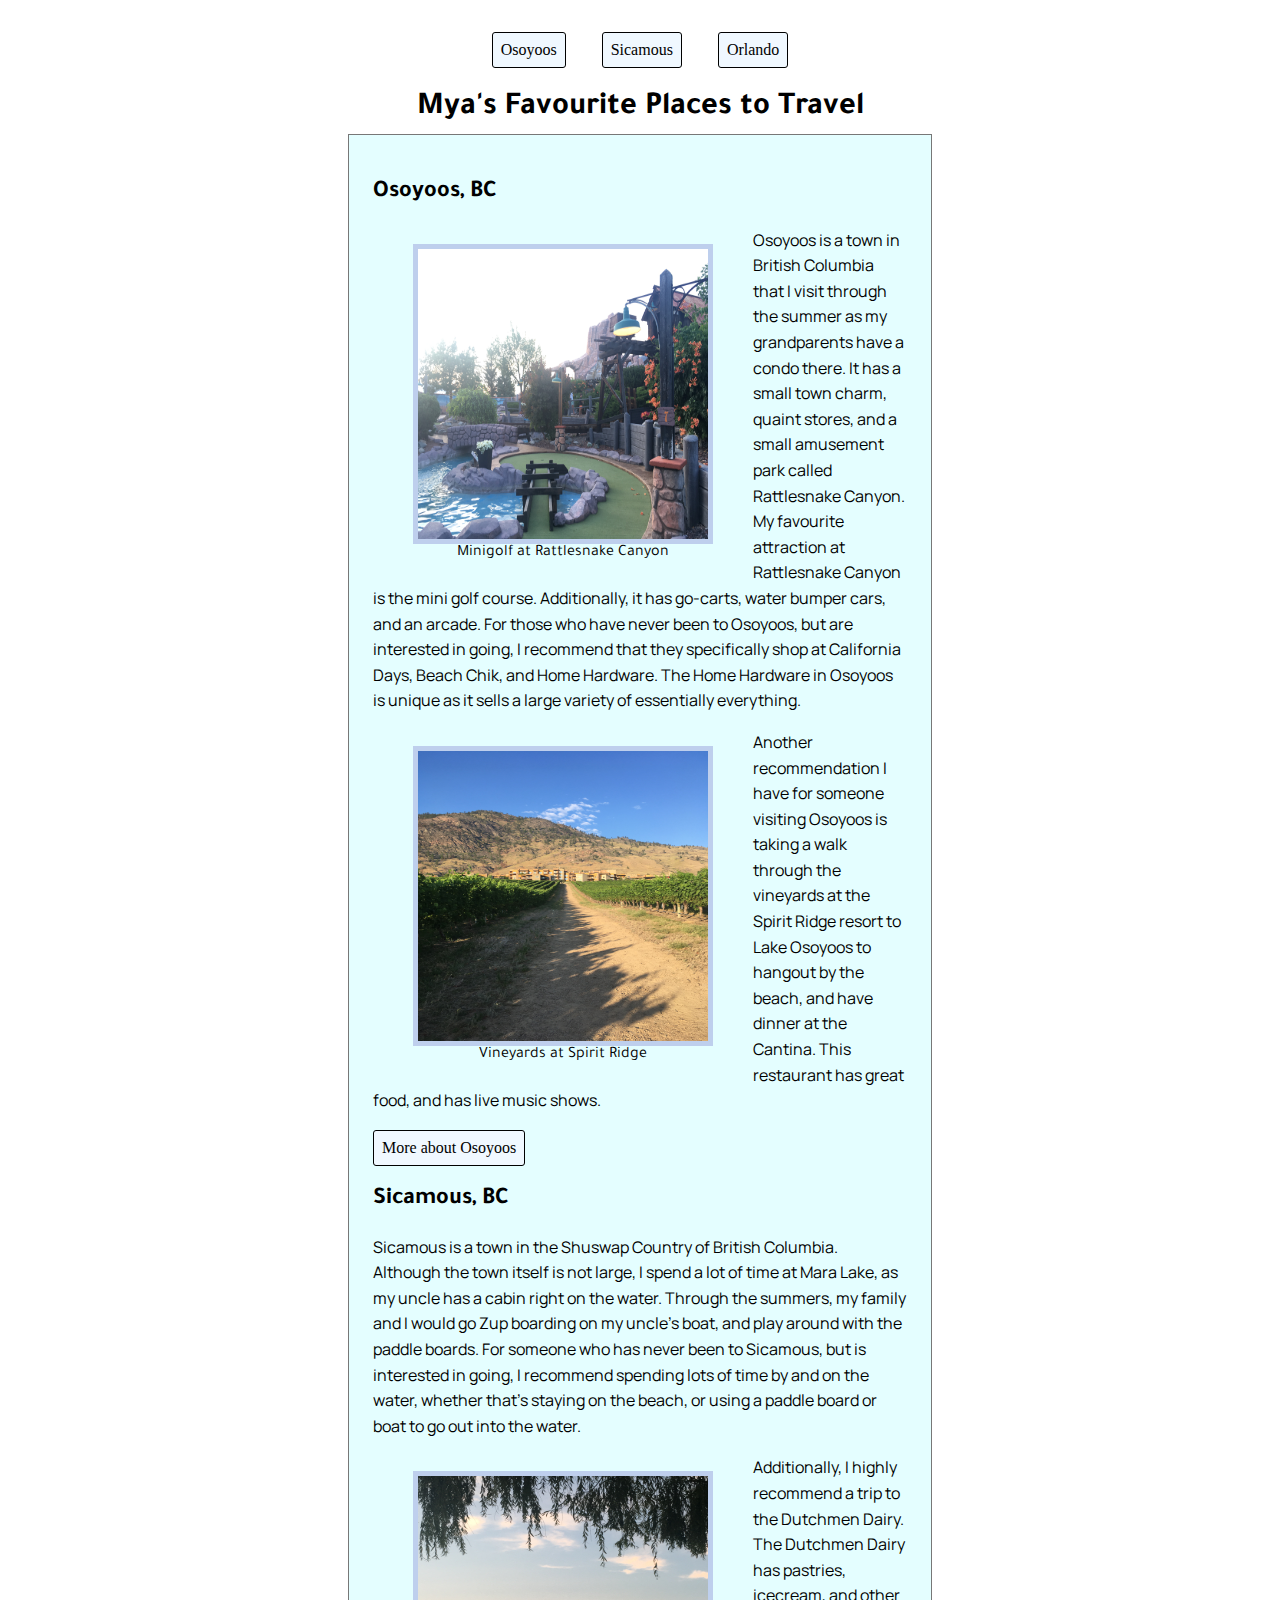
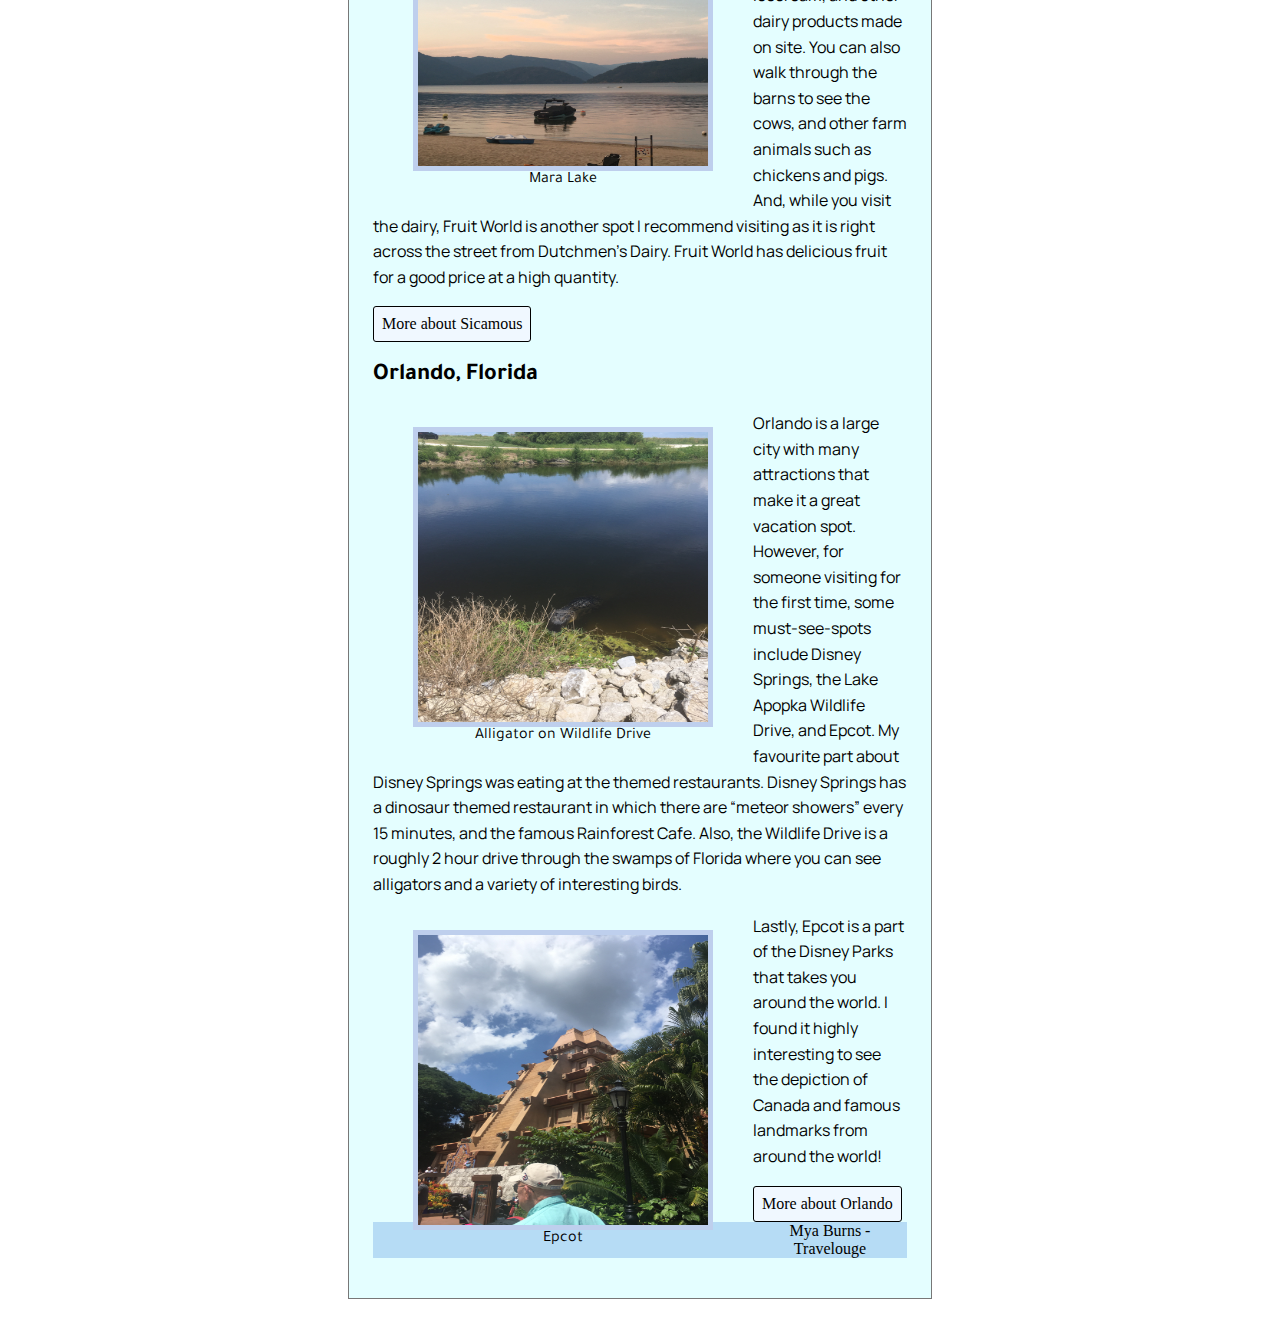
<file: index.html>
<link rel="preconnect" href="https://fonts.googleapis.com">
<link rel="preconnect" href="https://fonts.gstatic.com" crossorigin>
<link href="https://fonts.googleapis.com/css2?family=Tajawal:wght@200;300;400;500;700;800;900&display=swap" rel="stylesheet">

<link rel="preconnect" href="https://fonts.googleapis.com">
<link rel="preconnect" href="https://fonts.gstatic.com" crossorigin>
<link href="https://fonts.googleapis.com/css2?family=Manrope:wght@200..800&display=swap" rel="stylesheet">

<html lang="eng">
    <head>
    <style>
        html {
            scroll-behavior: smooth;
        }
    </style>
        <nav>
            <a href="#first-block">Osoyoos</a>
            <a href="#second-block">Sicamous</a>
            <a href="#third-block">Orlando</a>
        </nav>

        <meta name="viewport" content="width=device-width, initial-sclae=1.0">
        <link rel="stylesheet" type"text/css" href="styles.css">
        
        <title>Travelouge</title>
</head>
    <h1>Mya's Favourite Places to Travel</h1>
</header>
<body>
    
<main>

<h2>Osoyoos, BC</h2>
<article id="first-block">
    
 
<figure>
        <img src="./travelouge images/Minigolf.JPG" alt="Image of minigolf course with small river" width="300" height="300" class="img-right"/>
        <figcaption>Minigolf at Rattlesnake Canyon</figcaption>
</figure>
        <p>Osoyoos is a town in British Columbia that I visit through the summer as my grandparents have a condo there. It has a small town charm, quaint stores, and a small amusement park called Rattlesnake Canyon. My favourite attraction at Rattlesnake Canyon is the mini golf course. Additionally, it has go-carts, water bumper cars, and an arcade. For those who have never been to Osoyoos, but are interested in going, I recommend that they specifically shop at California Days, Beach Chik, and Home Hardware. The Home Hardware in Osoyoos is unique as it sells a large variety of essentially everything.</p> 
<figure>
            <img src="./travelouge images/Vineyard.JPG" alt="image of vineyards with resort at top" width="300" height="300" class="img-right"/>
            <figcaption>Vineyards at Spirit Ridge</figcaption>
</figure>
         <P>Another recommendation I have for someone visiting Osoyoos is taking a walk through the vineyards at the Spirit Ridge resort to Lake Osoyoos to hangout by the beach, and have dinner at the Cantina. This restaurant has great food, and has live  music shows.</p>
</article>
<a href=https://destinationosoyoos.com/?gad_source=1&gclid=CjwKCAiAneK8BhAVEiwAoy2HYbalI93fv5qylFfrh2mXx8V9qVbol6WFqeTC2W6GJw9HVo16APda0RoCbUQQAvD_BwE>More about Osoyoos</a>

<article id="second-block">
    <h2>Sicamous, BC</h2>
    

    <p>Sicamous is a town in the Shuswap Country of British Columbia. Although the town itself is not large, I spend a lot of time at Mara Lake, as my uncle has a cabin right on the water. Through the summers, my family and I would go Zup boarding on my uncle’s boat, and play around with the paddle boards. For someone who has never been to Sicamous, but is interested in going, I recommend spending lots of time by and on the water, whether that’s staying on the beach, or using a paddle board or boat to go out into the water.</p> 
<figure>
            <img src="./travelouge images/Lake.JPG" alt="image of lake at sunset with boat in water and mountians in the background" width="300" height="300" class="img-right"/>
            <figcaption>Mara Lake</figcaption>
</figure>
        <p>Additionally, I highly recommend a trip to the Dutchmen Dairy. The Dutchmen Dairy has pastries, icecream, and other dairy products made on site. You can also walk through the barns to see the cows, and other farm animals such as chickens and pigs. And, while you visit the dairy, Fruit World is another spot I recommend visiting as it is right across the street from Dutchmen’s Dairy. Fruit World has delicious fruit for a good price at a high quantity.</p>
</article>
<a href=https://www.guestbookvacationrentals.ca/post/top-10-family-friendly-things-to-do-in-sicamous>More about Sicamous</a>

<article id="third-block">
    <h2>Orlando, Florida</h2>

<figure>
    <img src="./travelouge images/Alligator.JPG" alt="image of water with alligator head pocking out" width="300" height="300" class="img-right"/>
    <figcaption>Alligator on Wildlife Drive</figcaption>
</figure>
    <p>Orlando is a large city with many attractions that make it a great vacation spot. However, for someone visiting for the first time, some must-see-spots include Disney Springs, the Lake Apopka Wildlife Drive, and Epcot. My favourite part about Disney Springs was eating at the themed restaurants. Disney Springs has a dinosaur themed restaurant in which there are “meteor showers” every 15 minutes, and the famous Rainforest Cafe. Also, the Wildlife Drive is a roughly 2 hour drive through the swamps of Florida where you can see alligators and a variety of interesting birds.</p> 

<figure>
            <img src="./travelouge images/Epcot.JPG" alt="image of ancient building made of stone with palm trees around it" width="300" height="300" class="img-right"/>
            <figcaption>Epcot</figcaption>
</figure>
        
    <p>Lastly, Epcot is a part of the Disney Parks that takes you around the world. I found it highly interesting to see the depiction of Canada and famous landmarks from around the world!</p>
</article>
<a href=https://www.visitorlando.com/things-to-do/?utm_source=google&utm_medium=cpc-nbr&utm_campaign=ca-unbelreal-sess-h12025&utm_content=prospects&utm_partner=icon&adara_campaignid=14392735189&adara_pixelid=431719&gad_source=1&gclid=CjwKCAiAneK8BhAVEiwAoy2HYZQup4QZlrZrhh9IxZujmkuipxj_GAhrnkDB6mrT4GKSzd_RLM8wgRoCzSYQAvD_BwE&gclsrc=aw.ds>More about Orlando</a>

    <footer>Mya Burns - Travelouge</footer>
</main>
</body>
</html>
</file>
<file: styles.css>
*{ box-sizing: border-box; }

body{ 
    margin: 2rem

}


.img-left {
    float:left;
    margin-right: 3ch;

} 

main{

    background-color:rgb(228, 254, 255);
    max-width: 73ch;
    border: 1px solid #777;
    padding: 3ch;
    margin:0 auto
        
}


h1 {
    margin-bottom: .4rem;
    text-align: center;
    font-family: Tajawal, Arial, Helvetica, sans-serif
}


p {
    line-height: 1.6;
    font-family:manrope, Arial, Helvetica, sans-serif
}

figure {
    float:left

}

figcaption {
text-align:center;
font-family:Tajawal, Arial, Helvetica, sans-serif
}

footer{
    margin-bottom:1rem;
    background-color: rgb(182, 220, 245);
    left: 0;
    bottom: 0;
    width: 100%;
    text-align:center;
    
}

nav{
    scroll-behavior: smooth;
    text-align: center;
    margin-left: 3ch;
    margin-right:3ch;
    word-spacing:4ch; 

}
    

:hover {
    background-color: rgb(249, 251, 199);
}

a{
   border: 1px solid black; 
   display: inline-block;
   padding: 0.5rem;
   border-radius: 3px;
   background-color: aliceblue;
   color: black;
   text-decoration: none;

}

img{
    border: 5px solid rgb(190, 207, 237)

}

h2{
    font-family: Tajawal, Arial, Helvetica, sans-serif
}


@media all and (max-width: 200px) {
    img{
        margin-bottom: 3ch;
        display: block;
        float: none;
        width: 100%   
    }
</file>
